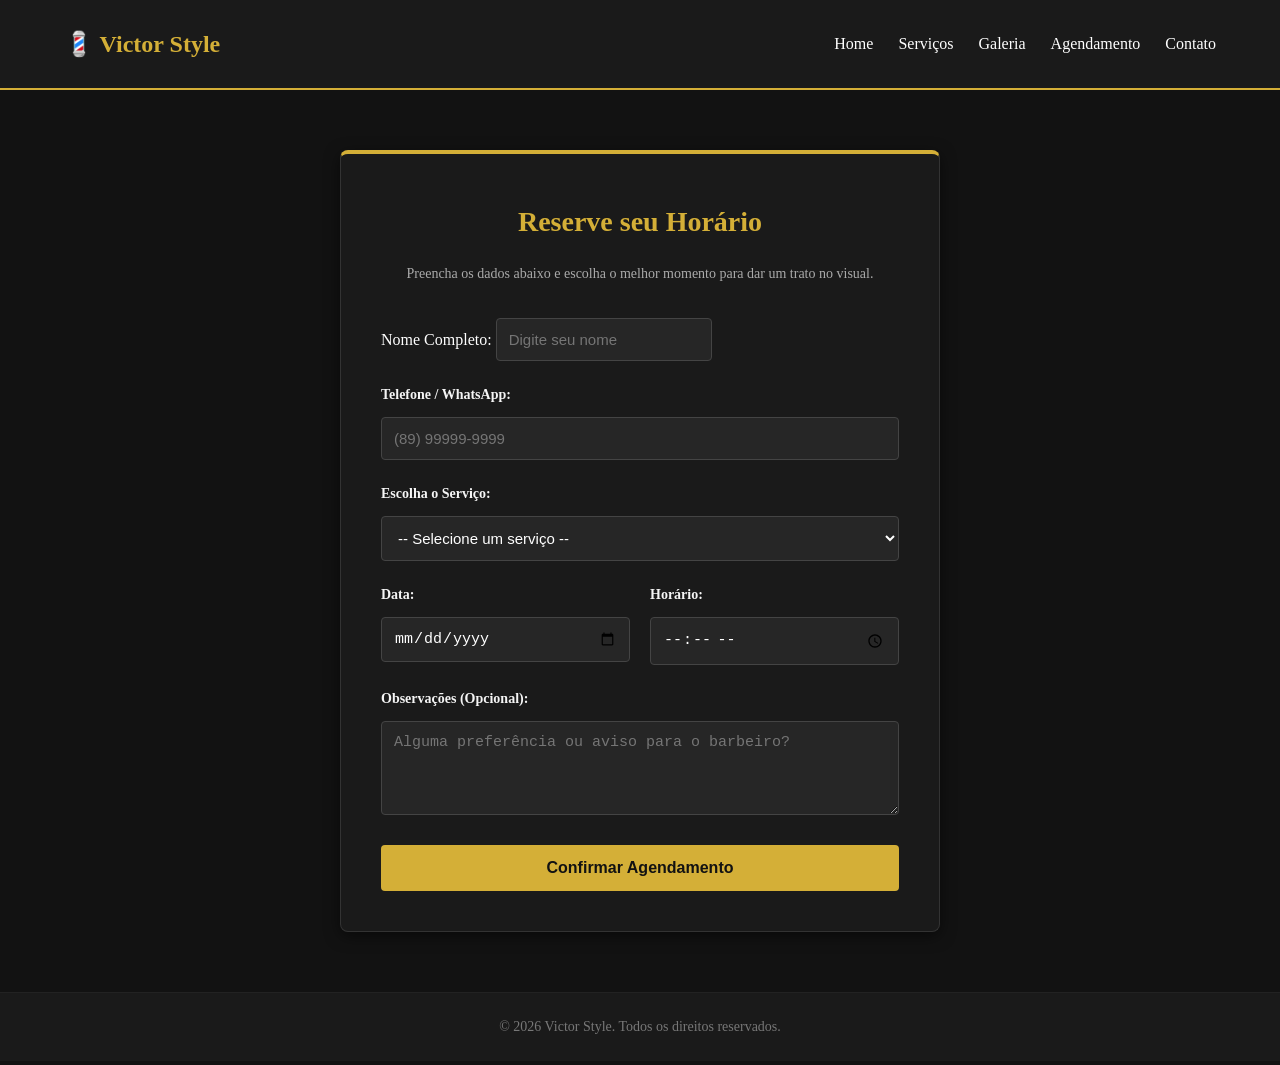
<file: agendamento.html>
<!DOCTYPE html>
<html lang="pt-BR">
<head>
    <meta charset="UTF-8">
    <meta name="viewport" content="width=device-width, initial-scale=1.0">
    <title>Barbearia Victor Style | Agendamento</title>
    <link rel="stylesheet" href="css/estilos.css">
</head>
<body>

    <header class="cabecalho">
        <div class="logo">
            <h1>💈 Victor Style</h1>
        </div>
        <nav class="menu">
            <a href="index.html">Home</a>
            <a href="servicos.html">Serviços</a>
            <a href="galeria.html">Galeria</a>
            <a href="agendamento.html" class="ativo">Agendamento</a>
            <a href="contato.html">Contato</a>
        </nav>
    </header>

    <main>
        <section class="secao-formulario">
            <div class="container-form">
                <h2>Reserve seu Horário</h2>
                <p>Preencha os dados abaixo e escolha o melhor momento para dar um trato no visual.</p>

                <form action="#" method="POST" class="formulario">
                    
                    <div class="campo">
                        <abel for="nome">Nome Completo:</label>
                        <input type="text" id="nome" name="nome" placeholder="Digite seu nome" required>
                    </div>

                    <div class="campo">
                        <label for="telefone">Telefone / WhatsApp:</label>
                        <input type="tel" id="telefone" name="telefone" placeholder="(89) 99999-9999" required>
                    </div>

                    <div class="campo">
                        <label for="servico">Escolha o Serviço:</label>
                        <select id="servico" name="servico" required>
                            <option value="">-- Selecione um serviço --</option>
                            <option value="cabelo">Corte</option>
                            <option value="barba">Barba</option>
                            <option value="combo">Combo: Cabelo + Barba e/ou Sobrancelha</option>
                            <option value="sobrancelha">Sobrancelha</option>
                            <option value="Especial">Corte Especial ex:Nevou, Luzes entre outros.</option>
                        </select>
                    </div>

                    <div class="campo-duplo">
                        <div class="campo">
                            <label for="data">Data:</label>
                            <input type="date" id="data" name="data" required>
                        </div>
                        <div class="campo">
                            <label for="hora">Horário:</label>
                            <input type="time" id="hora" name="hora" min="08:00" max="19:00" required>
                        </div>
                    </div>

                    <div class="campo">
                        <label for="observacoes">Observações (Opcional):</label>
                        <textarea id="observacoes" name="observacoes" rows="4" placeholder="Alguma preferência ou aviso para o barbeiro?"></textarea>
                    </div>

                    <button type="submit" class="botao-enviar">Confirmar Agendamento</button>

                </form>
            </div>
        </section>
    </main>

    <footer class="rodape">
        <p>&copy; 2026 Victor Style. Todos os direitos reservados.</p>
    </footer>

</body>
</html>
</file>
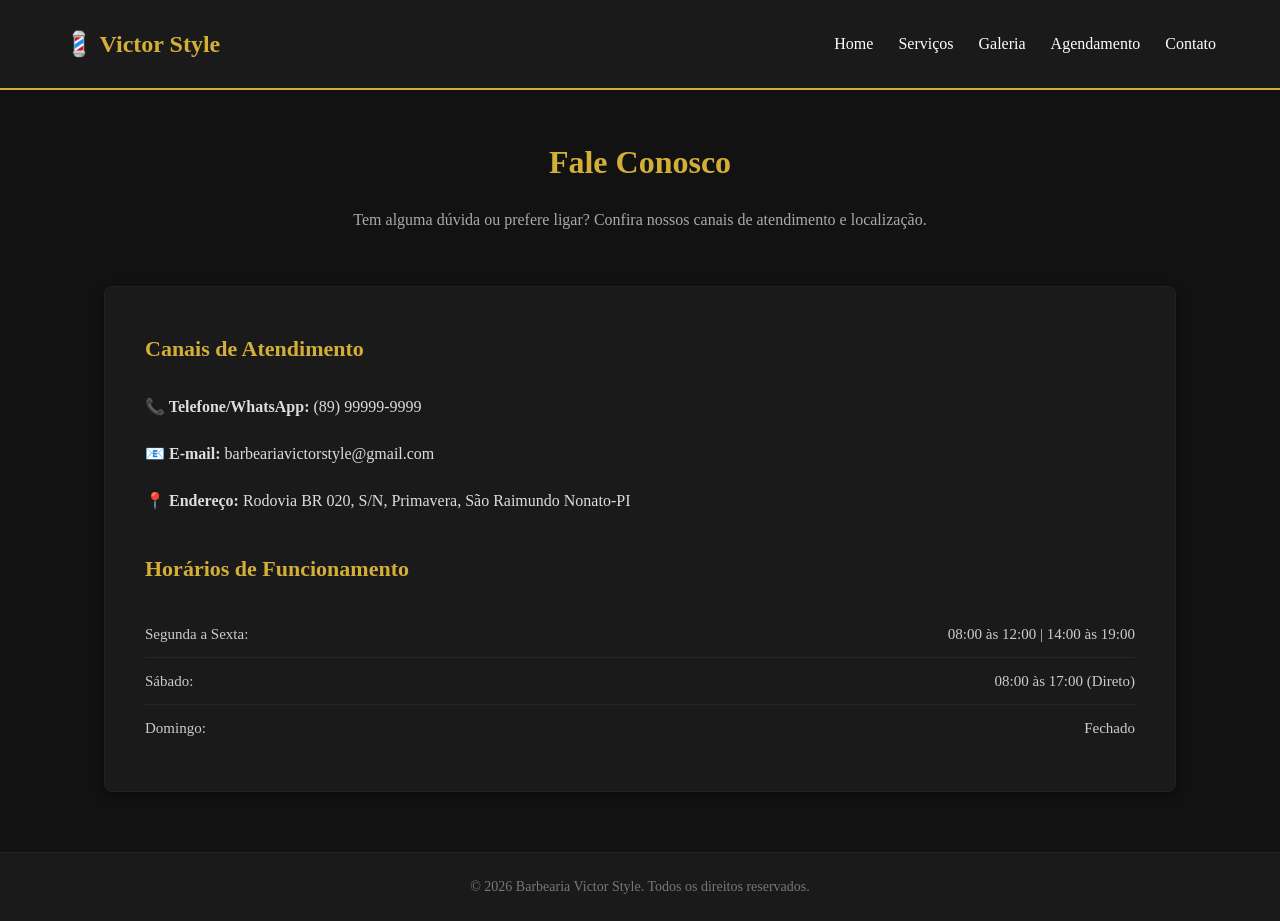
<file: contato.html>
<!DOCTYPE html>
<html lang="pt-BR">
<head>
    <meta charset="UTF-8">
    <meta name="viewport" content="width=device-width, initial-scale=1.0">
    <title>Barbearia Victor Style | Contato</title>
    <link rel="stylesheet" href="css/estilos.css">
</head>
<body>
    <header class="cabecalho">
        <div class="logo">
            <h1>💈 Victor Style</h1>
        </div>
        <nav class="menu">
            <a href="index.html">Home</a>
            <a href="servicos.html">Serviços</a>
            <a href="galeria.html">Galeria</a>
            <a href="agendamento.html">Agendamento</a>
            <a href="contato.html" class="ativo">Contato</a>
        </nav>
    </header>
    <main>
        <section class="titulo-pagina">
            <h2>Fale Conosco</h2>
            <p>Tem alguma dúvida ou prefere ligar? Confira nossos canais de atendimento e localização.</p>
        </section>
        <section class="secao-contato">
            <div class="container-contato">
                <div class="bloco-info">
                    <h3>Canais de Atendimento</h3>
                    <p><strong>📞 Telefone/WhatsApp:</strong> (89) 99999-9999</p>
                    <p><strong>📧 E-mail:</strong> barbeariavictorstyle@gmail.com</p>
                    <p><strong>📍 Endereço:</strong> Rodovia BR 020, S/N, Primavera, São Raimundo Nonato-PI</p>
                    <h3 class="espaco-topo">Horários de Funcionamento</h3>
                    <ul class="lista-horarios">
                        <li><span>Segunda a Sexta:</span> <span>08:00 às 12:00 | 14:00 às 19:00</span></li>
                        <li><span>Sábado:</span> <span>08:00 às 17:00 (Direto)</span></li>
                        <li><span>Domingo:</span> <span>Fechado</span></li>
                    </ul>
                </div>
                </div>
            </div>
        </section>
    </main>
    <footer class="rodape">
        <p>&copy; 2026 Barbearia Victor Style. Todos os direitos reservados.</p>
    </footer>
</body>
</html>
</file>
<file: css/estilos.css>
*{
  margin: 0;
  padding: 0;
  box-sizing: border-box;
}
body{
  background-color: #121212;
  color: white;
  line-height: 2.0;
}
a{
  text-decoration: none;
  color: white;
}
.cabecalho{
  background-color: #1a1a1a;
  border-bottom: 2px solid #d4af37;
  padding: 20px 5%;
  display: flex;
  justify-content: space-between;
  align-items: center;
  position: sticky;
}
.logo h1{
  font-size: 24px;
  color: #d4af37;
}
.menu{
  display: flex;
  gap: 25px;
}
.menu a{
  font-size: 16px;
  font-weight: 500;
}
.menu a:hover, .menua.ativo{
  color: #d4af37;
}
.banner-principal{
  background-image: linear-gradient(rgba(0, 0, 0, 0.7), rgba(0, 0, 0, 0.7)),
  url('https://images.unsplash.com/photo-1585747860715-2ba37e788b70?q=80&w=1200');
  background-size: cover;
  background-position: center;
  height: 70vh;
  display: flex;
  justify-content: center;
  align-items: center;
  text-align: center;
  padding: 0 20px;
}
.conteudo.banner h2{
  font-size: 36px;
  color: white;
  margin-bottom: 15px;
}
.conteudo.banner p{
  font-size: 18px;
  color: #cccccc;
  margin-bottom: 30px;
}
.botao-agendar{
  background-color: #d4af37;
  color: black;
  padding: 12px;
  font-weight: bold;
  border-radius: 4px;
  font-size: 16px;
}
.botao-agendar:hover{
  background-color: #f3cd46;
}
.sobre{
  padding: 60px;
  display: flex;
  gap: 40px;
  align-items: center;
  max-width: 1200px;
  margin: 0 auto;
}
.sobre-texto{
  flex: 1;
}
.sobre-texto h3{
  font-size: 28px;
  color: #d4af37;
  margin-bottom: 20px;
}
.sobre-texto p{
  margin-bottom: 15px;
  color: #dddddd;
  font-size: 16px;
}
.sobre-imagem{
  flex: 1;
  text-align: center;
}
.sobre-imagem img{
  width: 100%;
  max-width: 500px;
  height: 350px;
  object-fit: cover;
  border-radius: 8px;
  border: 2px solid #333;
}
.rodape{
  background-color: #1a1a1a;
  text-align: center;
  padding: 20px;
  font-size: 14px;
  color: #777777;
  border-top: 1px solid #222;
}


.titulo-pagina {
    text-align: center;
    padding: 40px 20px 10px 20px;
}
.titulo-pagina h2 {
    font-size: 32px;
    color: #d4af37;
    margin-bottom: 10px;
}
.titulo-pagina p {
    color: #aaaaaa;
    max-width: 600px;
    margin: 0 auto;
}
.secao-servicos {
    padding: 40px 5% 60px 5%;
    max-width: 1200px;
    margin: 0 auto;
}
.grade-servicos {
    display: grid;
    grid-template-columns: repeat(auto-fit, minmax(250px, 1fr));
    gap: 30px;
}
.card-servico {
    background-color: #1a1a1a;
    border: 1px solid #2a2a2a;
    border-radius: 8px;
    display: flex;
    flex-direction: column;
}
.card-servico:hover {
    border-color: #d4af37;
}
.card-servico img {
    width: 100%;
    height: 200px;
    object-fit: cover;
}
.card-conteudo {
    padding: 20px;
    display: flex;
    flex-direction: column;
    flex-grow: 1;
}
.card-conteudo h3 {
    font-size: 18px;
    color: #ffffff;
    margin-bottom: 10px;
}
.card-conteudo p {
    font-size: 14px;
    color: #aaaaaa;
    margin-bottom: 20px;
    flex-grow: 1;
}
.preco {
    font-size: 20px;
    font-weight: bold;
    color: #d4af37;
    margin-bottom: 15px;
    display: block;
}
.botao-escolher {
    background-color: transparent;
    color: #d4af37;
    border: 2px solid #d4af37;
    text-align: center;
    padding: 10px;
    font-weight: bold;
    border-radius: 4px;
}
.botao-escolher:hover {
    background-color: #d4af37;
    color: #121212;
}


.secao-galeria {
    padding: 40px 5% 60px 5%;
    max-width: 1200px;
    margin: 0 auto;
}
.mural-grid {
    display: grid;
    grid-template-columns: repeat(auto-fit, minmax(300px, 1fr));
    gap: 20px;
}
.item-galeria {
    position: relative;
    height: 300px;
    overflow: hidden;
    border-radius: 6px;
    border: 1px solid #222;
}
.item-galeria img {
    width: 100%;
    height: 100%;
    object-fit: cover;
}
.overlay {
    position: absolute;
    top: 0;
    left: 0;
    width: 100%;
    height: 100%;
    background-color: rgba(0, 0, 0, 0.6);
    display: flex;
    justify-content: center;
    align-items: center;
    opacity: 0;
}
.overlay span {
    color: #d4af37;
    font-size: 18px;
    font-weight: bold;
    border: 2px solid #d4af37;
    padding: 8px 16px;
}
.item-galeria:hover .overlay {
    opacity: 1;
}


.secao-formulario {
    padding: 60px 5%;
    display: flex;
    justify-content: center;
    align-items: center;
    min-height: 80vh;
}
.container-form {
    background-color: #1a1a1a;
    border: 1px solid #333;
    border-top: 4px solid #d4af37;
    padding: 40px;
    border-radius: 8px;
    width: 100%;
    max-width: 600px;
    box-shadow: 0 4px 15px rgba(0, 0, 0, 0.5);
}
.container-form h2 {
    color: #d4af37;
    font-size: 28px;
    margin-bottom: 10px;
    text-align: center;
}
.container-form p {
    color: #aaaaaa;
    font-size: 14px;
    margin-bottom: 30px;
    text-align: center;
}
.formulario {
    display: flex;
    flex-direction: column;
    gap: 20px;
}
.campo {
    display: flex;
    flex-direction: column;
    gap: 8px;
}
.campo label {
    font-size: 14px;
    font-weight: 600;
    color: #f5f5f5;
}
.formulario input, 
.formulario select, 
.formulario textarea {
    background-color: #262626;
    border: 1px solid #444;
    color: #ffffff;
    padding: 12px;
    border-radius: 4px;
    font-size: 15px;
}
.formulario input:focus, 
.formulario select:focus, 
.formulario textarea:focus {
    border-color: #d4af37;
    outline: none;
}
.campo-duplo {
    display: flex;
    gap: 20px;
}
.campo-duplo .campo {
    flex: 1;
}
.botao-enviar {
    background-color: #d4af37;
    color: #121212;
    padding: 14px;
    font-size: 16px;
    font-weight: bold;
    border: none;
    border-radius: 4px;
    cursor: pointer;
    margin-top: 10px;
}
.botao-enviar:hover {
    background-color: #f3cd46;
}


.secao-contato {
    padding: 40px 5% 60px 5%;
    max-width: 1200px;
    margin: 0 auto;
}
.container-contato {
    display: flex;
    gap: 50px;
    background-color: #1a1a1a;
    border: 1px solid #222;
    padding: 40px;
    border-radius: 8px;
    box-shadow: 0 4px 12px rgba(0, 0, 0, 0.4);
}
@media (max-width: 768px) {
    .container-contato {
        flex-direction: column;
        gap: 30px;
    }
}
.bloco-info, .bloco-mapa {
    flex: 1;
}
.bloco-info h3, .bloco-mapa h3 {
    color: #d4af37;
    font-size: 22px;
    margin-bottom: 20px;
}
.bloco-info p {
    margin-bottom: 15px;
    font-size: 16px;
    color: #dddddd;
}
.espaco-topo {
    margin-top: 30px;
}
.lista-horarios {
    list-style: none;
}
.lista-horarios li {
    display: flex;
    justify-content: space-between;
    padding: 8px 0;
    border-bottom: 1px solid #262626;
    font-size: 15px;
    color: #cccccc;
}
.lista-horarios li:last-child {
    border-bottom: none;
}
</file>
